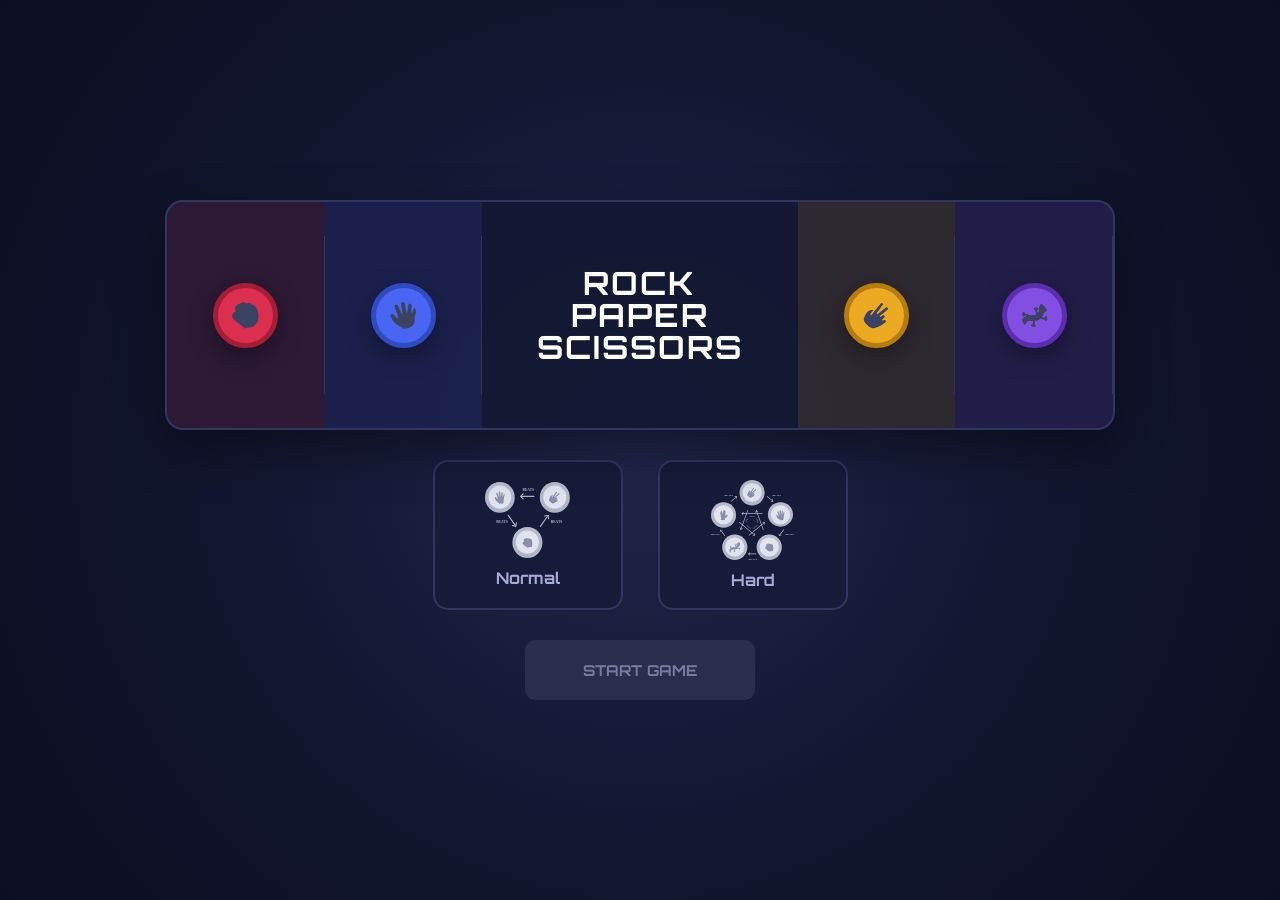
<file: src/web/index.html>
<!DOCTYPE html>
<html lang="en">
<head>
  <meta charset="UTF-8">
  <meta name="viewport" content="width=device-width, initial-scale=1.0">

  <link rel="stylesheet" href="../css/style.css">

  <link rel="preconnect" href="https://fonts.googleapis.com">
  <link rel="preconnect" href="https://fonts.gstatic.com" crossorigin>

  <link href="https://fonts.googleapis.com/css2?family=Orbitron:wght@500;700&display=swap" rel="stylesheet">

  <title>Rock Paper Scissors</title>
</head>

<body>

  <section>

    <div class="banner">

      <div class="banner-item rock">
        <img src="../../public/icon-rock.svg" alt="Rock">
      </div>

      <div class="banner-item paper">
        <img src="../../public/icon-paper.svg" alt="Paper">
      </div>

      <div class="banner-title">
        <h1>ROCK</h1>
        <h1>PAPER</h1>
        <h1>SCISSORS</h1>
      </div>

      <div class="banner-item scissors">
        <img src="../../public/icon-scissors.svg" alt="Scissors">
      </div>

      <div class="banner-item lizard">
        <img src="../../public/icon-lizard.svg" alt="Lizard">
      </div>

    </div>


    <div class="mode-selection">

      <div id="normal" class="mode normalMode">

        <img src="../../public/image-rules.svg" alt="Normal">

        <p>Normal</p>

      </div>


      <div id="hard" class="mode hardMode">

        <img src="../../public/image-rules-bonus.svg" alt="Hard">

        <p>Hard</p>

      </div>

    </div>


    <div class="button">

      <a href="" id="link">

        <button id="start" disabled>

          <p>START GAME</p>

        </button>

      </a>

    </div>

  </section>


  <script src="../script/script.js"></script>

</body>
</html>
</file>
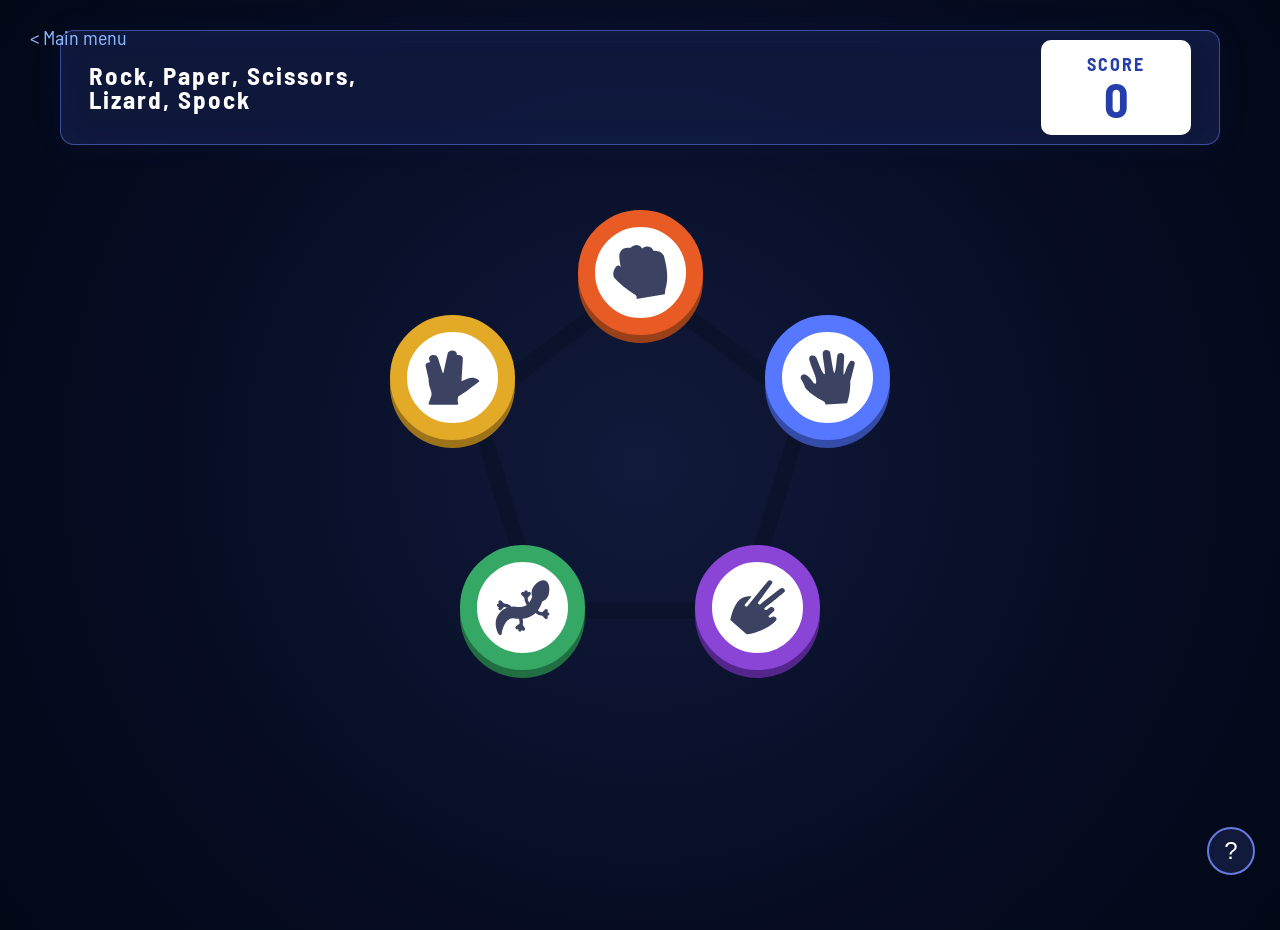
<file: src/web/hard.html>
<!DOCTYPE html>
<html lang="en">
<head>

  <meta charset="UTF-8">
  <meta name="viewport" content="width=device-width, initial-scale=1.0">

  <link rel="stylesheet" href="../css/hard.css">

  <link rel="preconnect" href="https://fonts.googleapis.com">
  <link rel="preconnect" href="https://fonts.gstatic.com" crossorigin>

  <link href="https://fonts.googleapis.com/css2?family=Barlow+Semi+Condensed:wght@600;700&display=swap" rel="stylesheet">
  <link href="https://fonts.googleapis.com/css2?family=Orbitron:wght@400..900&display=swap" rel="stylesheet">

  <title>Rock Paper Scissors - Hard</title>

</head>

<body>

  <a class="back" href="index.html">
    &lt; Main menu
  </a>


  <section>

    <header>

      <p>
        Rock, Paper, Scissors, <br>
        Lizard, Spock <br>
      </p>

      <div class="scoreTab">
        <p>SCORE</p>
        <p id="score">0</p>
      </div>

    </header>


    <div class="choices pentagon" id="pickScreen">

      <div class="rock" id="rock">
        <img src="../../public/icon-rock.svg" alt="rock">
      </div>

      <div class="paper" id="paper">
        <img src="../../public/icon-paper.svg" alt="paper">
      </div>

      <div class="scissors" id="scissors">
        <img src="../../public/icon-scissors.svg" alt="scissors">
      </div>

      <div class="lizard" id="lizard">
        <img src="../../public/icon-lizard.svg" alt="lizard">
      </div>

      <div class="spock" id="spock">
        <img src="../../public/icon-spock.svg" alt="spock">
      </div>

      <img
        id="pentagon-bg"
        src="../../public/bg-pentagon.svg"
        alt=""
      >

    </div>


    <div class="result hidden" id="resultScreen">

      <div class="result-card">

        <div class="pick-column">

          <p class="pick-label">
            YOU PICKED
          </p>

          <div
            class="picked-icon"
            id="playerIconWrap"
          ></div>

        </div>


        <div class="result-text" id="resultText">

          <h2 id="resultMessage"></h2>

          <button id="playAgain">
            PLAY AGAIN
          </button>

        </div>


        <div class="pick-column">

          <p class="pick-label">
            THE HOUSE PICKED
          </p>

          <div class="wheel-wrap">

            <div class="wheel-pointer"></div>

            <div
              class="wheel"
              id="houseWheel"
            ></div>

            <div class="wheel-hub"></div>

          </div>

        </div>

      </div>

    </div>

  </section>


  <button
    class="rules-button"
    id="rulesButton"
  >
    ?
  </button>


  <div
    class="rules-modal hidden"
    id="rulesModal"
  >

    <div class="rules-box">

      <button
        class="close-rules"
        id="closeRules"
      >
        ×
      </button>

      <h2>How to Play</h2>

      <p>
        Choose one option, then the computer will randomly choose its own.
      </p>

      <div
        class="rules-list"
        id="rulesList"
      ></div>

      <p class="score-rule">
        Win: +1 point<br>
        Lose: -1 point<br>
        Tie: no score change
      </p>

    </div>

  </div>


  <script src="../script/hard.js"></script>

</body>
</html>
</file>
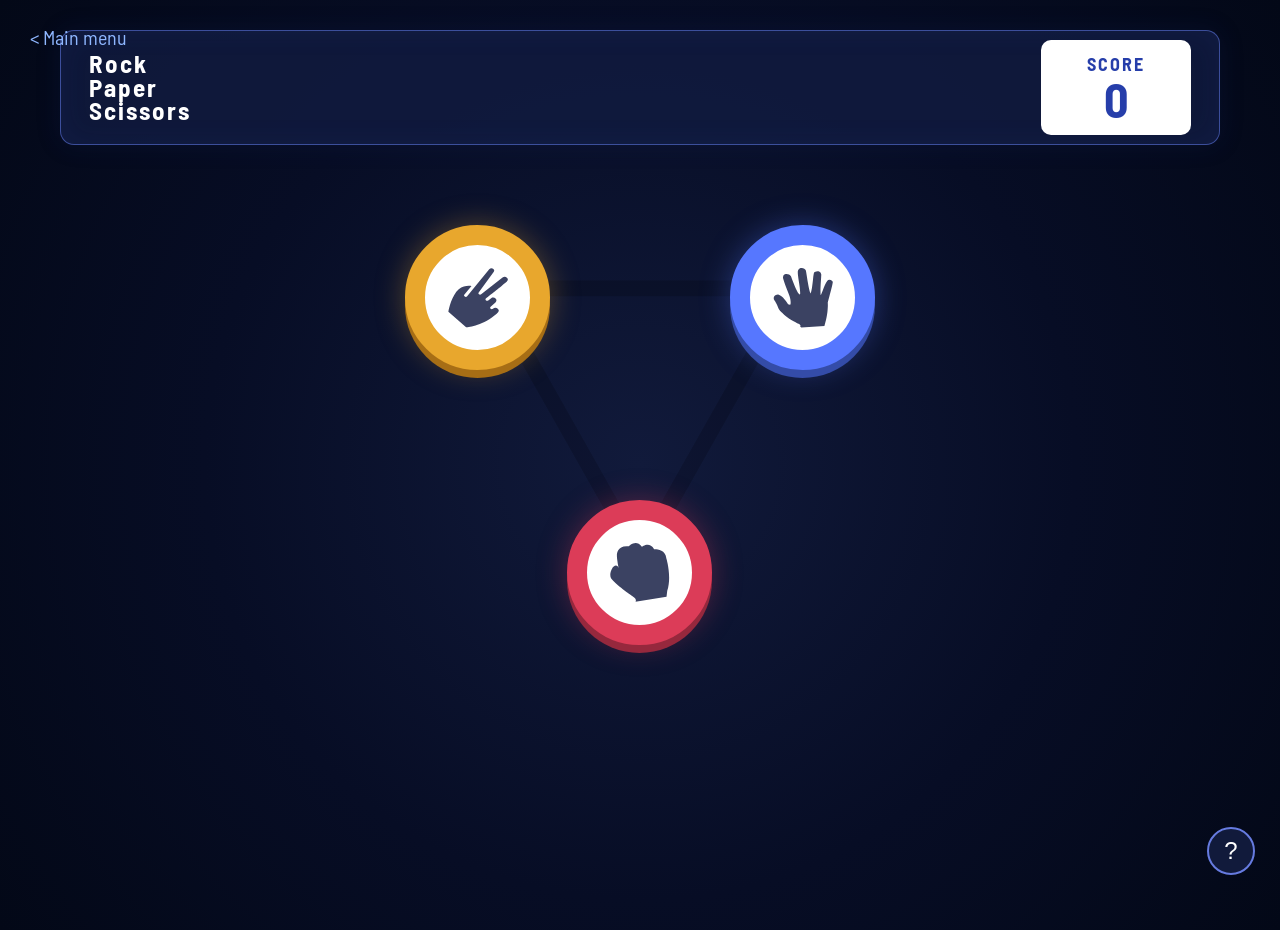
<file: src/web/normal.html>
<!DOCTYPE html>
<html lang="en">
<head>

  <meta charset="UTF-8">
  <meta name="viewport" content="width=device-width, initial-scale=1.0">

  <link rel="stylesheet" href="../css/normal.css">

  <link rel="preconnect" href="https://fonts.googleapis.com">
  <link rel="preconnect" href="https://fonts.gstatic.com" crossorigin>

  <link href="https://fonts.googleapis.com/css2?family=Barlow+Semi+Condensed:wght@600;700&display=swap" rel="stylesheet">
  <link href="https://fonts.googleapis.com/css2?family=Orbitron:wght@400..900&display=swap" rel="stylesheet">

  <title>Rock Paper Scissors - Normal</title>

</head>

<body>

  <a class="back" href="index.html">&lt; Main menu</a>

  <section>

    <header>

      <p>
        Rock <br>
        Paper <br>
        Scissors <br>
      </p>

      <div class="scoreTab">
        <p>SCORE</p>
        <p id="score">0</p>
      </div>

    </header>


    <div class="choices" id="pickScreen">

      <picture>

        <div class="paper" id="paper">
          <img class="paper-icon" src="../../public/icon-paper.svg" alt="paper">
        </div>

        <div class="rock" id="rock">
          <img src="../../public/icon-rock.svg" alt="rock">
        </div>

        <div class="scissors" id="scissors">
          <img src="../../public/icon-scissors.svg" alt="scissors">
        </div>

        <img id="triangle" src="../../public/bg-triangle.svg" alt="">

      </picture>

    </div>


    <div class="result hidden" id="resultScreen">

      <div class="result-card">

        <div class="pick-column">

          <p class="pick-label">YOU PICKED</p>

          <div class="picked-icon" id="playerIconWrap"></div>

        </div>


        <div class="result-text" id="resultText">

          <h2 id="resultMessage"></h2>

          <button id="playAgain">
            PLAY AGAIN
          </button>

        </div>


        <div class="pick-column">

          <p class="pick-label">THE HOUSE PICKED</p>

          <div class="wheel-wrap">

            <div class="wheel-pointer"></div>

            <div class="wheel" id="houseWheel"></div>

            <div class="wheel-hub"></div>

          </div>

        </div>

      </div>

    </div>

  </section>


  <button class="rules-button" id="rulesButton">
    ?
  </button>


  <div class="rules-modal hidden" id="rulesModal">

    <div class="rules-box">

      <button class="close-rules" id="closeRules">
        ×
      </button>

      <h2>How to Play</h2>

      <p>
        Choose one option, then the computer will randomly choose its own.
      </p>

      <div class="rules-list" id="rulesList"></div>

      <p class="score-rule">
        Win: +1 point<br>
        Lose: -1 point<br>
        Tie: no score change
      </p>

    </div>

  </div>


  <script src="../script/normal.js"></script>

</body>
</html>
</file>
<file: src/css/style.css>
* {
  box-sizing: border-box;
  margin: 0;
  padding: 0;
}

body {
  min-height: 100vh;

  background:
    radial-gradient(
      circle at center,
      #20254a 0%,
      #11152f 55%,
      #0b0e20 100%
    );

  font-family: 'Orbitron', sans-serif;

  display: flex;
  justify-content: center;
  align-items: center;

  color: white;
}

section {
  width: 950px;
  max-width: 95%;

  display: flex;
  flex-direction: column;
  align-items: center;
}


/* =========================
   BANNER
========================= */

.banner {
  width: 100%;
  height: 230px;

  border: 2px solid #30365e;
  border-radius: 18px;

  background: rgba(20, 24, 51, 0.95);

  display: grid;

  grid-template-columns:
    1fr
    1fr
    2fr
    1fr
    1fr;

  align-items: center;

  overflow: hidden;

  box-shadow:
    0 20px 50px rgba(0, 0, 0, 0.4);

  position: relative;
}


/* =========================
   BANNER SECTIONS
========================= */

.banner-item {
  height: 100%;

  display: flex;
  justify-content: center;
  align-items: center;

  position: relative;
}

.banner-item::after {
  content: '';

  position: absolute;

  right: 0;
  top: 15%;

  height: 70%;

  width: 1px;

  background: #30365e;
}


/* =========================
   ICON
========================= */

.banner-item img {
  width: 65px;
  height: 65px;

  position: relative;
  z-index: 2;

  filter:
    drop-shadow(
      0 8px 12px rgba(0, 0, 0, 0.35)
    );
}


/* =========================
   ICON COLORS
========================= */

.banner-item.rock {
  background: rgba(220, 46, 78, 0.12);
}

.banner-item.rock img {
  background: #dc2e4e;

  padding: 14px;

  border-radius: 50%;

  border: 5px solid #a51d36;
}


.banner-item.paper {
  background: rgba(72, 101, 244, 0.12);
}

.banner-item.paper img {
  background: #4865f4;

  padding: 14px;

  border-radius: 50%;

  border: 5px solid #304bc2;
}


.banner-item.scissors {
  background: rgba(236, 169, 34, 0.12);
}

.banner-item.scissors img {
  background: #eca922;

  padding: 14px;

  border-radius: 50%;

  border: 5px solid #b77d0c;
}


.banner-item.lizard {
  background: rgba(131, 79, 227, 0.12);
}

.banner-item.lizard img {
  background: #834fe3;

  padding: 14px;

  border-radius: 50%;

  border: 5px solid #5c2db1;
}


/* =========================
   TITLE
========================= */

.banner-title {
  height: 100%;

  display: flex;
  flex-direction: column;

  justify-content: center;
  align-items: center;

  text-align: center;

  position: relative;

  z-index: 5;
}

.banner-title h1 {
  color: white;

  font-size: 32px;

  line-height: 1;

  letter-spacing: 2px;

  font-weight: 700;
}


/* =========================
   MODE SELECTION
========================= */

.mode-selection {
  display: flex;

  justify-content: center;
  align-items: center;

  gap: 35px;

  margin-top: 30px;
}


/* =========================
   MODE BOX
========================= */

.mode {
  width: 190px;
  height: 150px;

  border-radius: 15px;

  background: #171b3a;

  border: 2px solid #30365e;

  display: flex;

  flex-direction: column;

  justify-content: center;
  align-items: center;

  cursor: pointer;

  transition: 0.2s;
}

.mode img {
  width: 85px;
  max-height: 80px;

  object-fit: contain;
}

.mode p {
  margin-top: 10px;

  color: #aaa9d8;

  font-size: 16px;

  font-weight: 700;
}


/* =========================
   MODE HOVER
========================= */

.mode:hover {
  transform: translateY(-5px);

  border-color: #746cff;

  box-shadow:
    0 10px 25px rgba(116, 108, 255, 0.2);
}


/* =========================
   SELECTED MODE
========================= */

.mode.active {
  border-color: #746cff;

  background: #20264a;

  box-shadow:
    0 0 25px rgba(116, 108, 255, 0.35);

  transform: translateY(-5px);
}

.mode.active p {
  color: white;
}


/* =========================
   START BUTTON
========================= */

.button {
  margin-top: 30px;
}

.button a {
  text-decoration: none;
}

#start {
  width: 230px;
  height: 60px;

  border: none;

  border-radius: 10px;

  background: #292e4c;

  color: #777b9e;

  font-family: 'Orbitron', sans-serif;

  font-size: 15px;

  font-weight: 700;

  cursor: not-allowed;

  transition: 0.2s;
}

#start p {
  margin: 0;
}


/* =========================
   ACTIVE START BUTTON
========================= */

#start.active {
  background: white;

  color: #15182f;

  cursor: pointer;

  box-shadow:
    0 10px 25px rgba(255, 255, 255, 0.15);
}

#start.active:hover {
  transform: translateY(-3px);
}


/* =========================
   MOBILE
========================= */

@media (max-width: 700px) {

  .banner {
    height: 190px;

    grid-template-columns:
      1fr
      1fr
      1.8fr
      1fr
      1fr;
  }

  .banner-item img {
    width: 48px;
    height: 48px;

    padding: 9px;
  }

  .banner-title h1 {
    font-size: 22px;
  }

  .mode {
    width: 150px;
    height: 135px;
  }

  .mode-selection {
    gap: 15px;
  }
}


@media (max-width: 500px) {

  section {
    max-width: 96%;
  }

  .banner {
    height: 150px;
  }

  .banner-item img {
    width: 38px;
    height: 38px;

    padding: 7px;

    border-width: 3px;
  }

  .banner-title h1 {
    font-size: 16px;
    letter-spacing: 1px;
  }

  .mode {
    width: 135px;
    height: 120px;
  }

  .mode img {
    width: 65px;
  }

  .mode p {
    font-size: 13px;
  }

  #start {
    width: 200px;
  }
}
</file>
<file: src/css/hard.css>
* {
    box-sizing: border-box;
    margin: 0;
    padding: 0;
}

body {
    min-height: 100vh;
    background:
        radial-gradient(circle at center, #111a3b 0%, #070d25 55%, #030817 100%);
    color: white;
    font-family: "Barlow Semi Condensed", sans-serif;
    overflow-x: hidden;
}

section {
    width: min(1160px, 92%);
    margin: 30px auto 0;
}

.back {
    position: absolute;
    top: 25px;
    left: 30px;
    color: #8fb7ff;
    text-decoration: none;
    font-size: 20px;
}

header {
    height: 115px;
    border: 1px solid rgba(91, 116, 220, 0.6);
    border-radius: 14px;
    background: rgba(18, 28, 65, 0.8);
    display: flex;
    align-items: center;
    justify-content: space-between;
    padding: 0 28px;
    box-shadow:
        inset 0 0 30px rgba(69, 88, 190, 0.08),
        0 0 25px rgba(20, 35, 100, 0.2);
}

header > p {
    font-size: 25px;
    line-height: 0.95;
    font-weight: 700;
    letter-spacing: 2px;
}

.scoreTab {
    width: 150px;
    height: 95px;
    border-radius: 10px;
    background: white;
    color: #263eaa;
    display: flex;
    flex-direction: column;
    align-items: center;
    justify-content: center;
}

.scoreTab p:first-child {
    font-size: 18px;
    font-weight: 700;
    letter-spacing: 2px;
}

.scoreTab p:last-child {
    font-size: 48px;
    line-height: 1;
    font-weight: 700;
}

/* ---------------- PICK SCREEN ---------------- */

.choices.pentagon {
    width: 500px;
    height: 470px;
    margin: 65px auto 0;
    position: relative;
}

#pentagon-bg {
    position: absolute;
    width: 350px;
    height: 350px;
    left: 75px;
    top: 60px;
    opacity: 0.75;
}

.rock,
.paper,
.scissors,
.lizard,
.spock {
    width: 125px;
    height: 125px;
    position: absolute;
    border-radius: 50%;
    background: white;
    display: flex;
    align-items: center;
    justify-content: center;
    z-index: 5;
    cursor: pointer;
    transition: 0.25s;
}

.rock:hover,
.paper:hover,
.scissors:hover,
.lizard:hover,
.spock:hover {
    transform: scale(1.08);
}

.rock img,
.paper img,
.scissors img,
.lizard img,
.spock img {
    width: 55px;
    height: 55px;
}

.rock {
    top: 0;
    left: 188px;
    border: 17px solid #e85b25;
    box-shadow: 0 8px 0 #994019;
}

.paper {
    top: 105px;
    right: 0;
    border: 17px solid #5677ff;
    box-shadow: 0 8px 0 #344ca8;
}

.scissors {
    bottom: 10px;
    right: 70px;
    border: 17px solid #8a45d7;
    box-shadow: 0 8px 0 #54268c;
}

.lizard {
    bottom: 10px;
    left: 70px;
    border: 17px solid #35a866;
    box-shadow: 0 8px 0 #226e43;
}

.spock {
    top: 105px;
    left: 0;
    border: 17px solid #e3aa28;
    box-shadow: 0 8px 0 #9c7319;
}

/* ---------------- RESULT ---------------- */

.hidden {
    display: none !important;
}

.result {
    width: 100%;
    margin-top: 45px;
}

.result-card {
    min-height: 450px;
    display: grid;
    grid-template-columns: 1fr 1fr 1fr;
    align-items: center;
    gap: 25px;
}

.pick-column {
    display: flex;
    flex-direction: column;
    align-items: center;
}

.pick-label {
    font-size: 21px;
    letter-spacing: 2px;
    margin-bottom: 25px;
    color: #d5d7ef;
}

/* PLAYER PICK */

.picked-icon {
    width: 160px;
    height: 160px;
    border-radius: 50%;
    background: white;
    display: flex;
    align-items: center;
    justify-content: center;
}

.picked-icon img {
    width: 70px;
    height: 70px;
}

.rock-pick {
    border: 18px solid #e85b25;
    box-shadow:
        0 8px 0 #994019,
        0 0 35px rgba(232, 91, 37, 0.4);
}

.paper-pick {
    border: 18px solid #5677ff;
    box-shadow:
        0 8px 0 #344ca8,
        0 0 35px rgba(86, 119, 255, 0.4);
}

.scissors-pick {
    border: 18px solid #8a45d7;
    box-shadow:
        0 8px 0 #54268c,
        0 0 35px rgba(138, 69, 215, 0.4);
}

.lizard-pick {
    border: 18px solid #35a866;
    box-shadow:
        0 8px 0 #226e43,
        0 0 35px rgba(53, 168, 102, 0.4);
}

.spock-pick {
    border: 18px solid #e3aa28;
    box-shadow:
        0 8px 0 #9c7319,
        0 0 35px rgba(227, 170, 40, 0.4);
}

/* ---------------- RESULT TEXT ---------------- */

.result-text {
    text-align: center;
}

.result-text h2 {
    font-family: "Orbitron", sans-serif;
    font-size: 48px;
    color: #9e8ce9;
    text-shadow:
        0 0 12px rgba(140, 120, 255, 0.6),
        0 0 30px rgba(100, 80, 255, 0.25);
    margin-bottom: 25px;
}

.result-text.pending h2 {
    visibility: hidden;
}

#playAgain.pending{
    visibility: hidden;
}

#playAgain {
    width: 235px;
    height: 55px;
    border: none;
    border-radius: 10px;
    background: white;
    color: #18214d;
    font-family: "Orbitron", sans-serif;
    font-size: 16px;
    font-weight: 700;
    letter-spacing: 1px;
    cursor: pointer;
    transition: 0.2s;
}

#playAgain:hover {
    transform: scale(1.04);
    box-shadow: 0 0 25px rgba(255, 255, 255, 0.3);
}

/* ---------------- FIVE CHOICE WHEEL ---------------- */

.wheel-wrap {
    width: 235px;
    height: 235px;
    position: relative;
    display: flex;
    align-items: center;
    justify-content: center;
}

.wheel {
    position: absolute;
    width: 215px;
    height: 215px;
    border-radius: 50%;
    border: 7px solid #5267d9;

    background: conic-gradient(
        #e85b25 0deg 72deg,
        #5677ff 72deg 144deg,
        #8a45d7 144deg 216deg,
        #35a866 216deg 288deg,
        #e3aa28 288deg 360deg
    );

    box-shadow:
        0 0 25px rgba(75, 90, 220, 0.35),
        inset 0 0 25px rgba(0, 0, 0, 0.45);

    transform: rotate(0deg);
    transform-origin: center;
    z-index: 2;
}

.wheel::before {
    content: "";
    position: absolute;
    inset: 8px;
    border-radius: 50%;
    border: 1px solid rgba(255,255,255,0.3);
}

.wheel-seg {
    position: absolute;
    width: 55px;
    height: 55px;
    left: calc(50% - 27.5px);
    top: calc(50% - 27.5px);
    display: flex;
    align-items: center;
    justify-content: center;
    transform-origin: center;
    z-index: 5;
}

.wheel-seg img {
    width: 42px;
    height: 42px;
    filter: brightness(0) invert(1);
}

.wheel-hub {
    width: 45px;
    height: 45px;
    border-radius: 50%;
    position: absolute;
    z-index: 10;

    background: radial-gradient(
        circle at 35% 30%,
        white,
        #d0d0d0 55%,
        #9d9d9d
    );

    border: 4px solid rgba(255,255,255,0.7);

    box-shadow:
        0 0 10px rgba(255,255,255,0.4),
        inset 0 0 8px rgba(0,0,0,0.2);
}

/* ARROW WITH BORDER */

.wheel-pointer {
    position: absolute;
    top: -18px;
    left: 50%;
    transform: translateX(-50%);

    width: 0;
    height: 0;

    border-left: 16px solid transparent;
    border-right: 16px solid transparent;
    border-top: 29px solid white;

    z-index: 30;

    filter:
        drop-shadow(0 0 2px #304db4)
        drop-shadow(0 0 6px rgba(90, 130, 255, 0.8));
}

/* BLUE BORDER BEHIND ARROW */

.wheel-pointer::before {
    content: "";

    position: absolute;

    left: -21px;
    top: -33px;

    width: 0;
    height: 0;

    border-left: 21px solid transparent;
    border-right: 21px solid transparent;
    border-top: 37px solid #526fdc;

    z-index: -1;
}

/* SPINNING */

.wheel-wrap.spinning .wheel {
    filter: brightness(1.2);
}

/* ---------------- ANIMATIONS ---------------- */

.pop-in {
    animation: popIn 0.35s ease-out;
}

@keyframes popIn {
    from {
        transform: scale(0.4);
        opacity: 0;
    }

    to {
        transform: scale(1);
        opacity: 1;
    }
}

.fade-out {
    animation: fadeOut 0.4s forwards;
}

@keyframes fadeOut {
    to {
        opacity: 0;
        transform: scale(0.7);
    }
}

.chosen {
    transform: scale(1.08);
}

/* ---------------- RULES ---------------- */

.rules-button {
    position: fixed;
    right: 25px;
    bottom: 25px;
    width: 48px;
    height: 48px;
    border-radius: 50%;
    border: 2px solid #667be0;
    background: #111a3b;
    color: white;
    font-size: 24px;
    cursor: pointer;
}

.rules-modal {
    position: fixed;
    inset: 0;
    background: rgba(0, 0, 0, 0.7);
    display: flex;
    align-items: center;
    justify-content: center;
    z-index: 100;
}

.rules-box {
    width: min(500px, 90%);
    background: #101832;
    border: 1px solid #667be0;
    border-radius: 15px;
    padding: 35px;
    position: relative;
    box-shadow: 0 0 40px rgba(70, 90, 220, 0.3);
}

.rules-box h2 {
    font-family: "Orbitron", sans-serif;
    margin-bottom: 20px;
}

.rules-box p {
    margin-bottom: 20px;
    line-height: 1.5;
}

.close-rules {
    position: absolute;
    top: 12px;
    right: 15px;
    border: none;
    background: transparent;
    color: white;
    font-size: 30px;
    cursor: pointer;
}

.rule-item {
    padding: 10px 0;
    border-bottom: 1px solid rgba(255,255,255,0.1);
}

@media (max-width: 800px) {
    section {
        width: 94%;
    }

    header {
        height: 100px;
    }

    .result-card {
        grid-template-columns: 1fr 1fr;
        grid-template-areas:
            "player house"
            "result result";
    }

    #playerColumn {
        grid-area: player;
    }

    #houseColumn {
        grid-area: house;
    }

    .result-text {
        grid-area: result;
    }

    .result {
        margin-top: 30px;
    }
}
</file>
<file: src/css/normal.css>
* {
    box-sizing: border-box;
    margin: 0;
    padding: 0;
}

body {
    min-height: 100vh;
    background:
        radial-gradient(circle at center, #111a3b 0%, #070d25 55%, #030817 100%);
    color: white;
    font-family: "Barlow Semi Condensed", sans-serif;
    overflow-x: hidden;
}

section {
    width: min(1160px, 92%);
    margin: 30px auto 0;
}

.back {
    position: absolute;
    top: 25px;
    left: 30px;
    color: #8fb7ff;
    text-decoration: none;
    font-size: 20px;
}

header {
    height: 115px;
    border: 1px solid rgba(91, 116, 220, 0.6);
    border-radius: 14px;
    background: rgba(18, 28, 65, 0.8);
    display: flex;
    align-items: center;
    justify-content: space-between;
    padding: 0 28px;
    box-shadow:
        inset 0 0 30px rgba(69, 88, 190, 0.08),
        0 0 25px rgba(20, 35, 100, 0.2);
}

header > p {
    font-size: 25px;
    line-height: 0.95;
    font-weight: 700;
    letter-spacing: 2px;
}

.scoreTab {
    width: 150px;
    height: 95px;
    border-radius: 10px;
    background: white;
    color: #263eaa;
    display: flex;
    flex-direction: column;
    align-items: center;
    justify-content: center;
}

.scoreTab p:first-child {
    font-size: 18px;
    font-weight: 700;
    letter-spacing: 2px;
}

.scoreTab p:last-child {
    font-size: 48px;
    line-height: 1;
    font-weight: 700;
}

/* ---------------- PICK SCREEN ---------------- */

.choices {
    width: 500px;
    height: 420px;
    margin: 80px auto 0;
    position: relative;
}

.choices picture {
    width: 100%;
    height: 100%;
    display: block;
    position: relative;
}

#triangle {
    position: absolute;
    width: 330px;
    left: 85px;
    top: 55px;
    opacity: 0.8;
}

.paper,
.rock,
.scissors {
    width: 145px;
    height: 145px;
    position: absolute;
    border-radius: 50%;
    background: white;
    display: flex;
    align-items: center;
    justify-content: center;
    z-index: 5;
    cursor: pointer;
    transition: 0.25s;
}

.paper:hover,
.rock:hover,
.scissors:hover {
    transform: scale(1.08);
}

.paper img,
.rock img,
.scissors img {
    width: 60px;
    height: 60px;
}

.paper {
    top: 0;
    right: 15px;
    border: 20px solid #5677ff;
    box-shadow:
        0 8px 0 #344ca8,
        0 0 30px rgba(86, 119, 255, 0.35);
}

.rock {
    bottom: 0;
    left: 177px;
    border: 20px solid #dc3c58;
    box-shadow:
        0 8px 0 #96283d,
        0 0 30px rgba(220, 60, 88, 0.35);
}

.scissors {
    top: 0;
    left: 15px;
    border: 20px solid #e8a72d;
    box-shadow:
        0 8px 0 #a76e15,
        0 0 30px rgba(232, 167, 45, 0.35);
}

/* ---------------- RESULT ---------------- */

.hidden {
    display: none !important;
}

.result {
    width: 100%;
    margin-top: 70px;
}

.result-card {
    min-height: 430px;
    display: grid;
    grid-template-columns: 1fr 1fr 1fr;
    align-items: center;
    gap: 25px;
}

.pick-column {
    display: flex;
    flex-direction: column;
    align-items: center;
}

.pick-label {
    font-size: 21px;
    letter-spacing: 2px;
    margin-bottom: 25px;
    color: #d5d7ef;
}

/* PLAYER PICK */

.picked-icon {
    width: 150px;
    height: 150px;
    border-radius: 50%;
    background: white;
    display: flex;
    align-items: center;
    justify-content: center;
}

.picked-icon img {
    width: 65px;
    height: 65px;
}

.rock-pick {
    border: 18px solid #dc3c58;
    box-shadow:
        0 8px 0 #8f263b,
        0 0 35px rgba(220, 60, 88, 0.35);
}

.paper-pick {
    border: 18px solid #5677ff;
    box-shadow:
        0 8px 0 #344ca8,
        0 0 35px rgba(86, 119, 255, 0.35);
}

.scissors-pick {
    border: 18px solid #e8a72d;
    box-shadow:
        0 8px 0 #a76e15,
        0 0 35px rgba(232, 167, 45, 0.35);
}

/* RESULT TEXT */

.result-text {
    text-align: center;
}

.result-text h2 {
    font-family: "Orbitron", sans-serif;
    font-size: 48px;
    color: #9e8ce9;
    text-shadow:
        0 0 12px rgba(140, 120, 255, 0.6),
        0 0 30px rgba(100, 80, 255, 0.25);
    margin-bottom: 25px;
}

.result-text.pending h2 {
    visibility: hidden;
}

#playAgain.pending{
    visibility: hidden;
}

#playAgain {
    width: 235px;
    height: 55px;
    border: none;
    border-radius: 10px;
    background: white;
    color: #18214d;
    font-family: "Orbitron", sans-serif;
    font-size: 16px;
    font-weight: 700;
    letter-spacing: 1px;
    cursor: pointer;
    transition: 0.2s;
}

#playAgain:hover {
    transform: scale(1.04);
    box-shadow: 0 0 25px rgba(255, 255, 255, 0.3);
}

/* ---------------- WHEEL ---------------- */

.wheel-wrap {
    width: 210px;
    height: 210px;
    position: relative;
    display: flex;
    align-items: center;
    justify-content: center;
}

.wheel {
    position: absolute;
    width: 190px;
    height: 190px;
    border-radius: 50%;
    border: 7px solid #5267d9;
    background: conic-gradient(
        #dc3c58 0deg 120deg,
        #5677ff 120deg 240deg,
        #e8a72d 240deg 360deg
    );
    box-shadow:
        0 0 25px rgba(75, 90, 220, 0.35),
        inset 0 0 20px rgba(0, 0, 0, 0.4);
    transform: rotate(0deg);
    transform-origin: center;
    z-index: 2;
}

.wheel::before {
    content: "";
    position: absolute;
    inset: 7px;
    border-radius: 50%;
    border: 1px solid rgba(255, 255, 255, 0.25);
}

.wheel-seg {
    position: absolute;
    width: 55px;
    height: 55px;
    left: calc(50% - 27.5px);
    top: calc(50% - 27.5px);
    display: flex;
    align-items: center;
    justify-content: center;
    transform-origin: center;
    z-index: 4;
}

.wheel-seg img {
    width: 42px;
    height: 42px;
    filter: brightness(0) invert(1);
}

.wheel-hub {
    width: 42px;
    height: 42px;
    border-radius: 50%;
    position: absolute;
    z-index: 7;
    background: radial-gradient(circle at 35% 30%, white, #c8c8c8);
    border: 4px solid rgba(255, 255, 255, 0.65);
    box-shadow: 0 0 10px rgba(255,255,255,0.35);
}

.wheel-pointer {
    position: absolute;
    top: -17px;
    left: 50%;
    transform: translateX(-50%);
    width: 0;
    height: 0;
    border-left: 15px solid transparent;
    border-right: 15px solid transparent;
    border-top: 27px solid white;
    z-index: 20;

    filter:
        drop-shadow(0 0 2px #304db4)
        drop-shadow(0 0 5px rgba(90, 130, 255, 0.7));
}

/* OUTER BORDER AROUND ARROW */

.wheel-pointer::before {
    content: "";
    position: absolute;
    left: -19px;
    top: -31px;
    width: 0;
    height: 0;
    border-left: 19px solid transparent;
    border-right: 19px solid transparent;
    border-top: 34px solid #526fdc;
    z-index: -1;
}

/* SPINNING */

.wheel-wrap.spinning .wheel {
    filter: brightness(1.15);
}

/* ---------------- ANIMATION ---------------- */

.pop-in {
    animation: popIn 0.35s ease-out;
}

@keyframes popIn {
    from {
        transform: scale(0.4);
        opacity: 0;
    }

    to {
        transform: scale(1);
        opacity: 1;
    }
}

.fade-out {
    animation: fadeOut 0.4s forwards;
}

@keyframes fadeOut {
    to {
        opacity: 0;
        transform: scale(0.7);
    }
}

.chosen {
    transform: scale(0);
}

/* ---------------- RULES ---------------- */

.rules-button {
    position: fixed;
    right: 25px;
    bottom: 25px;
    width: 48px;
    height: 48px;
    border-radius: 50%;
    border: 2px solid #667be0;
    background: #111a3b;
    color: white;
    font-size: 24px;
    cursor: pointer;
}

.rules-modal {
    position: fixed;
    inset: 0;
    background: rgba(0, 0, 0, 0.7);
    display: flex;
    align-items: center;
    justify-content: center;
    z-index: 100;
}

.rules-box {
    width: min(500px, 90%);
    background: #101832;
    border: 1px solid #667be0;
    border-radius: 15px;
    padding: 35px;
    position: relative;
    box-shadow: 0 0 40px rgba(70, 90, 220, 0.3);
}

.rules-box h2 {
    font-family: "Orbitron", sans-serif;
    margin-bottom: 20px;
}

.rules-box p {
    margin-bottom: 20px;
    line-height: 1.5;
}

.close-rules {
    position: absolute;
    top: 12px;
    right: 15px;
    border: none;
    background: transparent;
    color: white;
    font-size: 30px;
    cursor: pointer;
}

.rule-item {
    padding: 10px 0;
    border-bottom: 1px solid rgba(255,255,255,0.1);
}

@media (max-width: 800px) {
    section {
        width: 94%;
    }

    header {
        height: 100px;
    }

    .result-card {
        grid-template-columns: 1fr 1fr;
        grid-template-areas:
            "player house"
            "result result";
    }

    #playerColumn {
        grid-area: player;
    }

    #houseColumn {
        grid-area: house;
    }

    .result-text {
        grid-area: result;
    }

    .result {
        margin-top: 35px;
    }
}
</file>
